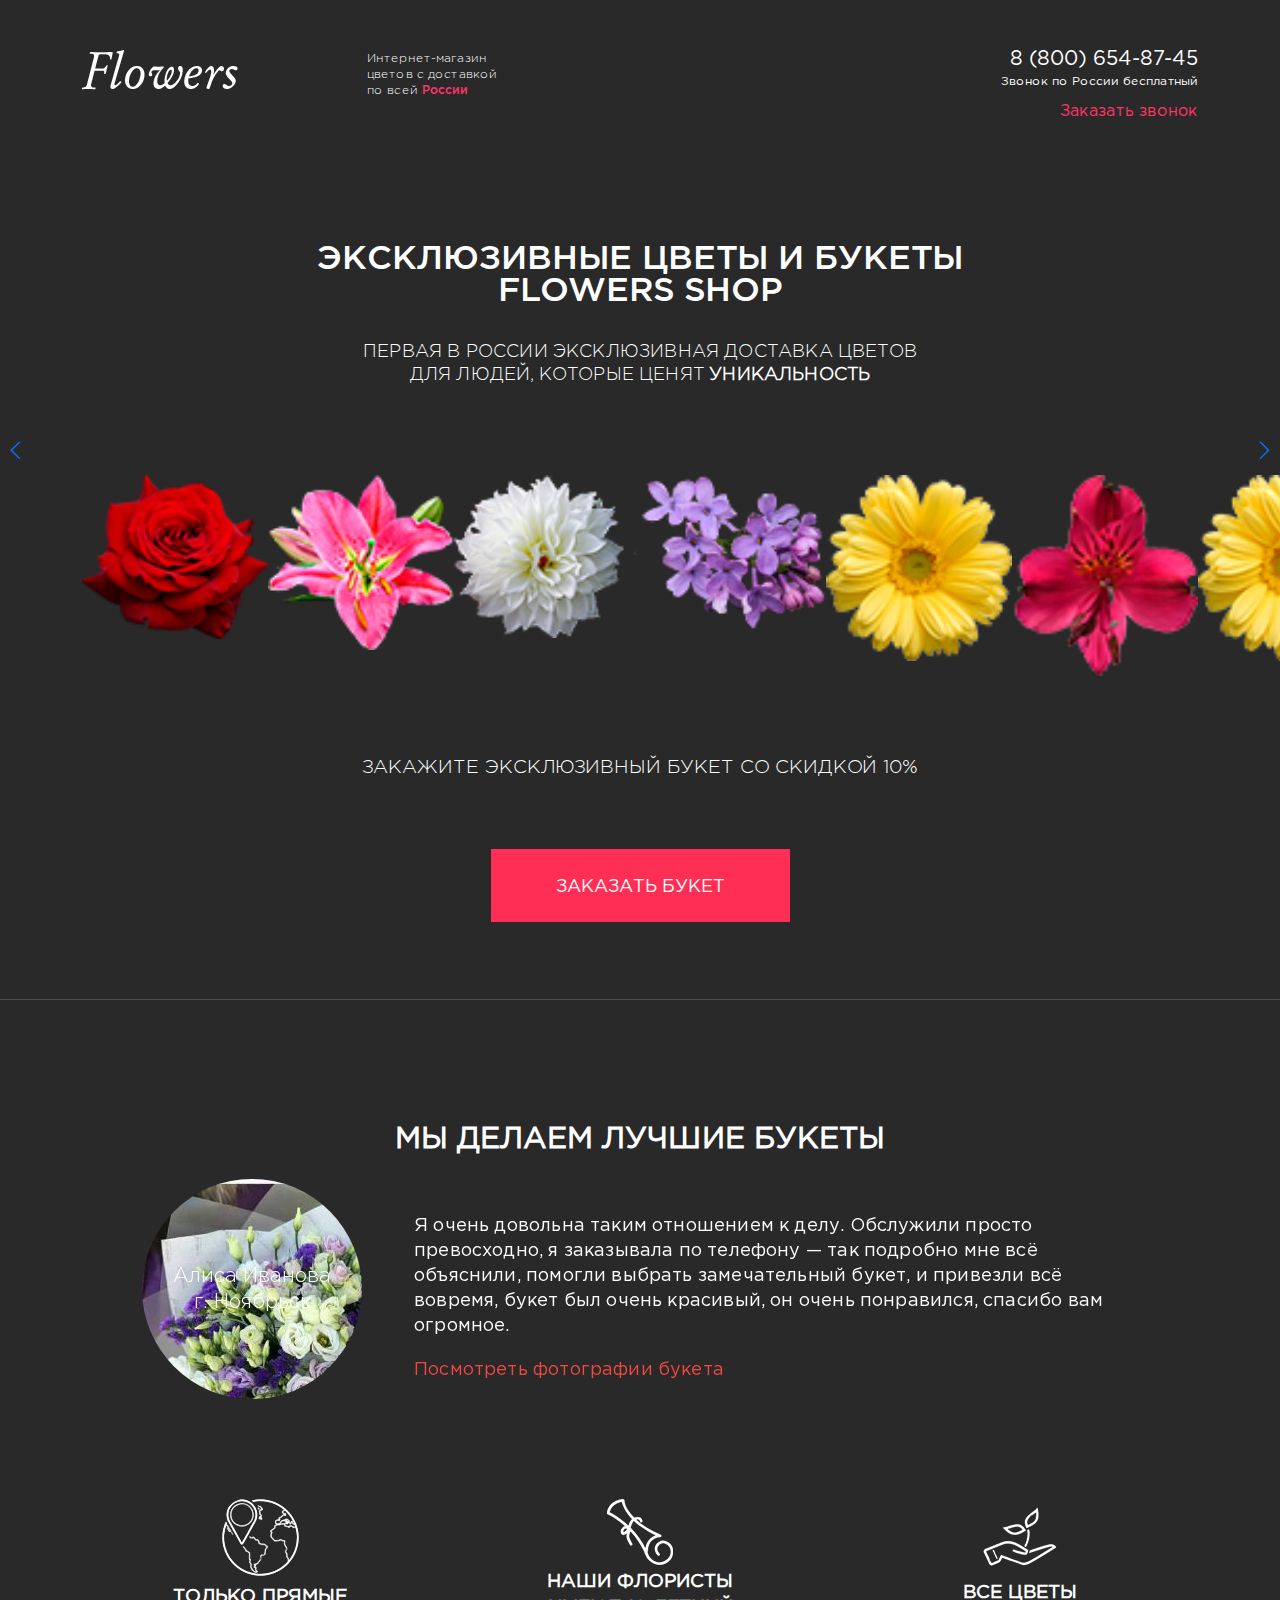
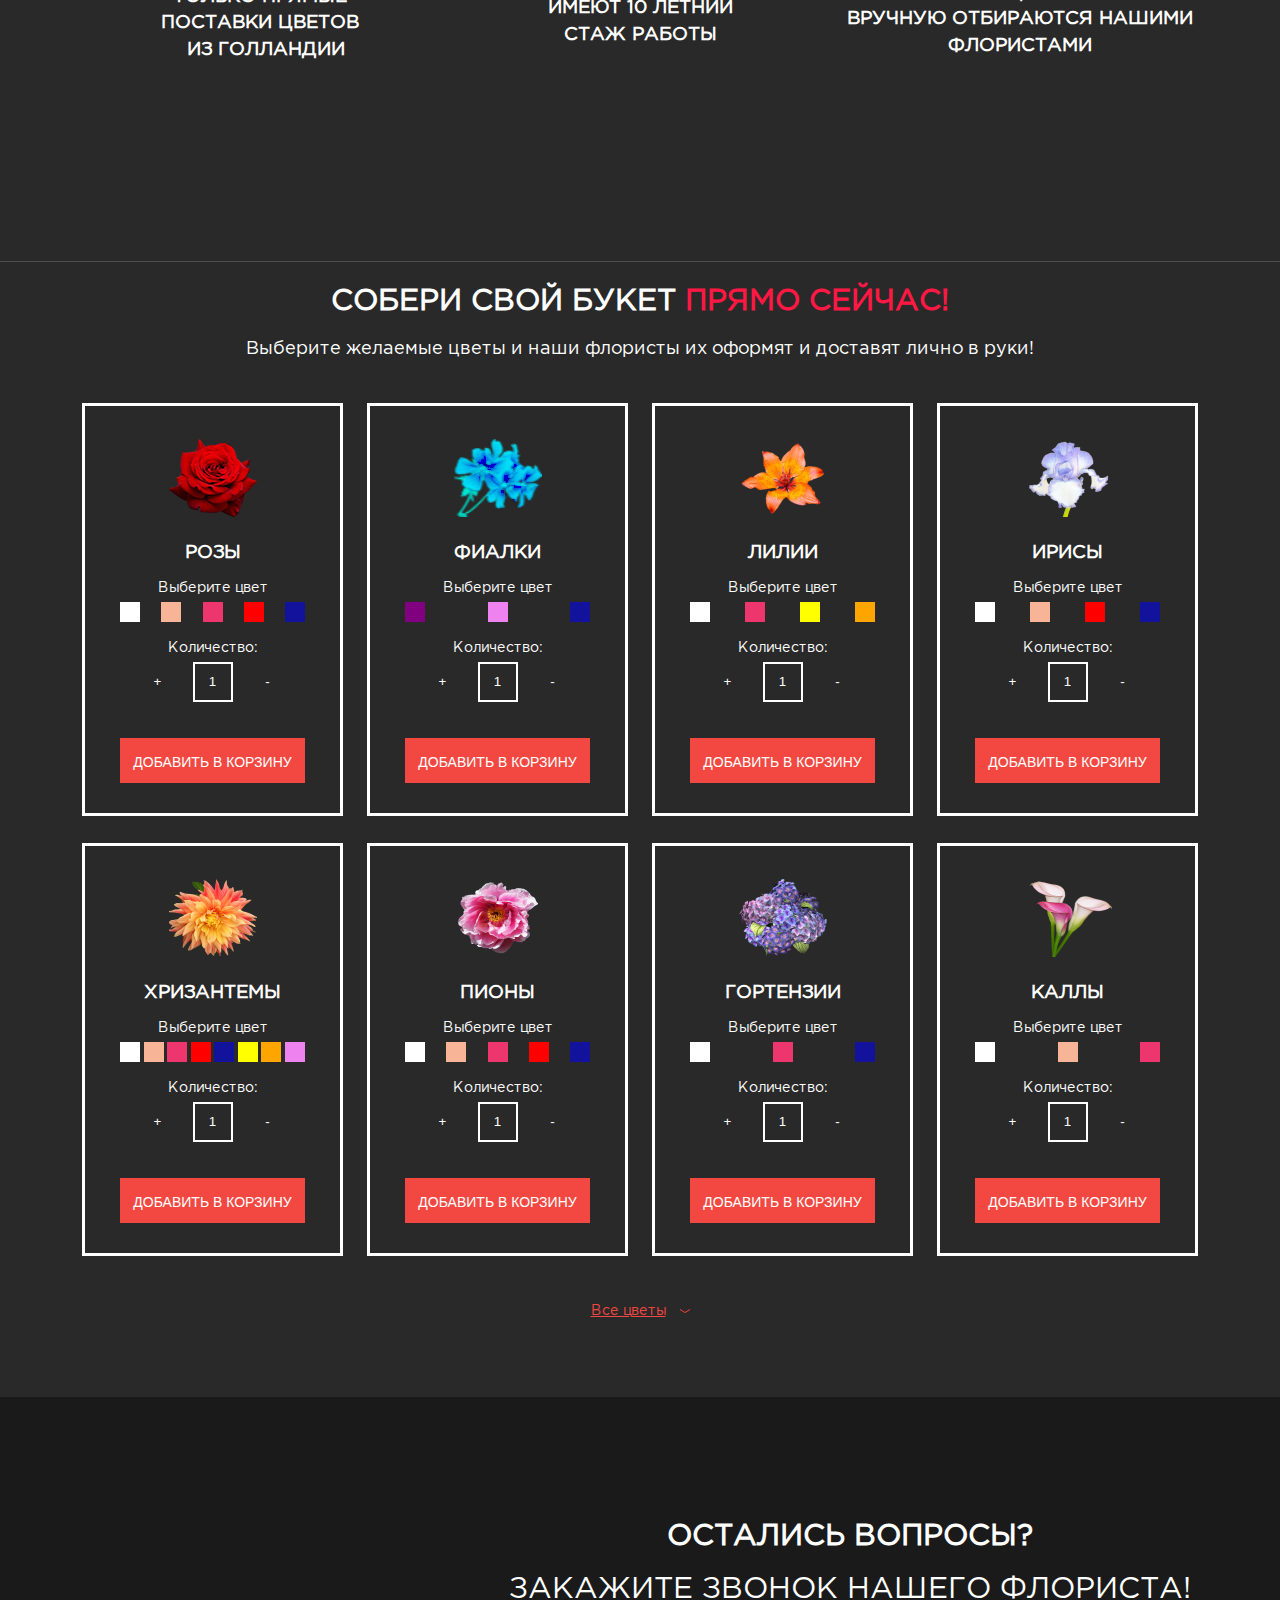
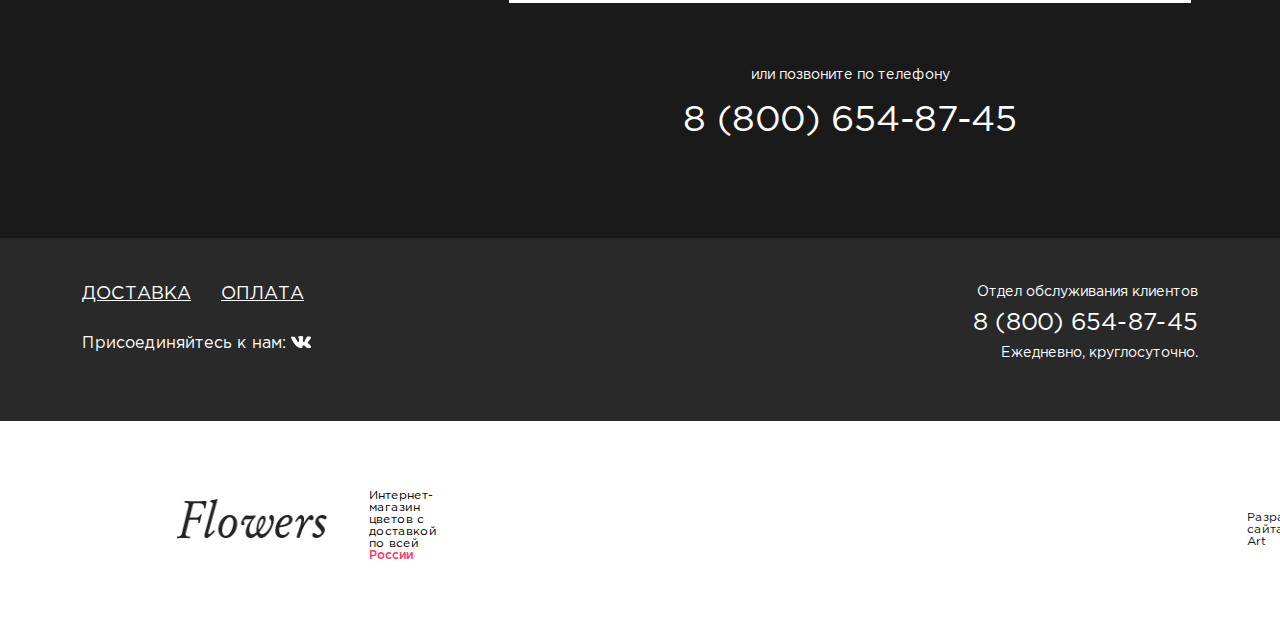
<file: index.html>
<!DOCTYPE html>
<html lang="ru">

<head>
  <meta charset="UTF-8">
  <meta name="viewport" content="width=device-width, initial-scale=1.0">
  <title>Flowers - интернет магазин цветов</title>



  <link rel="stylesheet" href="css/bootstrap-grid.min.css">
  <link rel="stylesheet" href="https://unpkg.com/swiper/swiper-bundle.min.css" />
  <link rel="stylesheet" href="css/style.css">
</head>

<body>

  <div class="wrapper">

    <header id="header" class="header lock padding">
      <div class="container">
        <div class="row">
          <div class="col-lg-3 col-md-3 mb-3 mb-md-0">
            <a href="/">
              <img src="img/лого.png" alt="Логотип - Flowers" class="logo-img">
            </a>
          </div>
          <!-- /.row col-lg-3 -->
          <div class="col-lg-6 col-md-4 mb-3 mb-md-0">
            <span class="description"> Интернет-магазин <br> цветов с доставкой <br> по всей
              <span class="text-color-red">России
              </span>
            </span>
            <!-- /.description -->
          </div>
          <!-- /.col-lg-6 col-md-4 mb-3 mb-md-0 -->
          <div class="col-lg-3 col-md-5 header-contacts">
            <a href="tel: +78006548745" class="header-phone">
              8 (800) 654-87-45 </a>
            <span class="header-info">Звонок по России бесплатный </span>
            <a href="#popup" class="callback popup-link">Заказать звонок</a>

            <!-- /.col-6 -->
          </div>

        </div>
        <!-- /.container -->
    </header>

  </div>


  <section class="hero">
    <div class="container">
      <h1 class="hero-title">Эксклюзивные цветы и букеты <br> flowers Shop</h1>
      <p class="hero-description">первая в россии эксклюзивная доставка цветов <br>
        для людей, которые ценят <b>уникальность</b> </p>

      <!-- Слайдер с цветами -->
      <div class="swiper-container flowers-slider">
        <!-- Обертка слайдов -->
        <div class="swiper-wrapper">
          <!-- Слайды -->
          <div class="swiper-slide"><img src="img/flowers/F1.png" alt="" class="swiper-slide"></div>
          <div class="swiper-slide"><img src="img/flowers/F2.png" alt="" class="swiper-slide"></div>
          <div class="swiper-slide"><img src="img/flowers/F3.png" alt="" class="swiper-slide"></div>
          <div class="swiper-slide"><img src="img/flowers/F4.png" alt="" class="swiper-slide"></div>
          <div class="swiper-slide"><img src="img/flowers/F5.png" alt="" class="swiper-slide"></div>
          <div class="swiper-slide"><img src="img/flowers/F6.png" alt="" class="swiper-slide"></div>
          <div class="swiper-slide"><img src="img/flowers/F5.png" alt="" class="swiper-slide"></div>
        </div>
        <!-- Стрелки слайдера -->
        <div class="swiper-button-prev"></div>
        <div class="swiper-button-next"></div>
      </div>
      <!-- ./swiper-container -->

      <span class="hero-cta">Закажите эксклюзивный букет со скидкой 10%</span>

      <a href="#" class="btn">Заказать букет</a>
    </div>
    <!-- .container -->

  </section>

  <section class="reviews">
    <div class="container">
      <h2 class="section-title">Мы делаем лучшие букеты</h2>

      <!-- Слайдер с отзывами -->
      <div class="swiper-container reviews-slider">
        <!-- Обертка слайдов -->
        <div class="swiper-wrapper">
          <!-- Слайды -->
          <div class="swiper-slide review-slide d-flex flex-column flex-md-row align-items-center">
            <div class="review-img d-flex align-items-center justify-content-center flex-column review-img-1">
              <span class="review-name">Алиса Иванова</span>
              <span class="review-city">г. Ноябрьск</span>
            </div>
            <div class="review-text">
              <p class="review">Я очень довольна таким отношением к делу. Обслужили просто превосходно, я заказывала по
                телефону — так подробно мне всё
                объяснили, помогли выбрать замечательный букет, и привезли всё вовремя, букет был очень красивый, он
                очень
                понравился,
                спасибо вам огромное.</p>
              <a href="#" class="review-link">Посмотреть фотографии букета</a>
            </div>
          </div>
        </div>

        <!-- Стрелки слайдера -->
        <div class="swiper-button-prev"></div>
        <div class="swiper-button-next"></div>

      </div>
      <!--.swiper-container -->
    </div>
    <!--.container -->
  </section>

  <section class="advantages">
    <div class="container">
      <div class="row">
        <div class="col-md-4 mb-5 mb-md-0">
          <div class="advantages-wrapper">
            <img src="img/1.png" alt="Только прямые поставки цветов из Голландии" class="advantages-image">
            <h3 class="advantages-tittle">Только прямые <br> поставки цветов <br>&nbsp; из Голландии</h3>
          </div>
        </div>
        <div class="col-md-4 mb-5 mb-md-0">
          <div class="advantages-wrapper">
            <img src="img/2.png" alt="Наши флористы имеют 10 летний стаж работы" class="advantages-image">
            <h3 class="advantages-tittle">Наши флористы <br> имеют 10 летний <br> стаж работы</h3>
          </div>
        </div>
        <div class="col-md-4 mb-5 mb-md-0">
          <div class="avantages-wrapper">
            <img src="img/3.png" alt="Все цветы  вручную отбираются нашими флористами" class="advantages-image">
            <h3 class="advantages-tittle">Все цветы <br> вручную отбираются нашими флористами</h3>
          </div>
        </div>
      </div>
    </div>

    </div>
  </section>

  <sectuion class="goods">
    <div class="container">
      <h2 class="section-title">Собери свой букет <span class="text-red">прямо сейчас!</span></h2>
      <p class="section-description">Выберите желаемые цветы и наши флористы их оформят и доставят лично в руки!</p>

      <div class="row">

        <div class="col-lg-3 col-md-6">
          <div class="card">
            <img src="img/flowers/F1.png" alt="Цветок" class="card-image">
            <h3 class="card-title">Розы</h3>
            <!-- /.card-title -->
            <span class="card-lable">Выберите цвет</span>



            <div class="colors d-flex align-items-center justify-content-between">

              <lable class="color-lable white" for="white"></lable>
              <input class="color-input" type="radio" name="color" id="white" value="white">

              <lable class="color-lable biege" for="biege"></lable>
              <input class="color-input" type="radio" name="color" id="biege" value="biege">

              <lable class="color-lable pink" for="pink"></lable>
              <input class="color-input" type="radio" name="color" id="pink" value="pink">

              <lable class="color-lable red" for="red"></lable>
              <input class="color-input" type="radio" name="color" id="red" value="red">

              <lable class="color-lable blue" for="blue"></lable>
              <input class="color-input" type="radio" name="color" id="blue" value="blue">

            </div>
            <!-- /.colors -->

            <span class="card-lable">Количество:</span>

            <div class="counter-group d-flex justify-content-center align-items-center">
              <button class="counter-btn">+</button>
              <input type="text" class="counter-input" value="1">
              <button class="counter-btn">-</button>
            </div>
            <!-- /.counter-group -->

            <button class="btn card-btn">Добавить в корзину</button>

          </div>
          <!-- /.card -->

        </div>
        <!-- /.col-md-3 -->

        <div class="col-lg-3 col-md-6">
          <div class="card">
            <img src="img/goods/G2.png" alt="ФИАЛКИ" class="card-image">
            <h3 class="card-title">Фиалки</h3>
            <!-- /.card-title -->
            <span class="card-lable">Выберите цвет</span>



            <div class="colors d-flex align-items-center justify-content-between">

              <lable class="color-lable purple" for="purple"></lable>
              <input class="color-input" type="radio" name="color" id="purple" value="purple">

              <lable class="color-lable violet" for="violet"></lable>
              <input class="color-input" type="radio" name="color" id="violet" value="violet">

              <lable class="color-lable blue" for="blue"></lable>
              <input class="color-input" type="radio" name="color" id="blue" value="blue">

            </div>
            <!-- /.colors -->

            <span class="card-lable">Количество:</span>

            <div class="counter-group d-flex justify-content-center align-items-center">
              <button class="counter-btn">+</button>
              <input type="text" class="counter-input" value="1">
              <button class="counter-btn">-</button>
            </div>
            <!-- /.counter-group -->

            <button class="btn card-btn">Добавить в корзину</button>

          </div>
          <!-- /.card -->

        </div>
        <!-- /.col-md-3 -->
        <div class="col-lg-3 col-md-6">
          <div class="card">
            <img src="img/goods/G1.png" alt="ЛИЛИИ" class="card-image">
            <h3 class="card-title">Лилии</h3>
            <!-- /.card-title -->
            <span class="card-lable">Выберите цвет</span>



            <div class="colors d-flex align-items-center justify-content-between">

              <lable class="color-lable white" for="white"></lable>
              <input class="color-input" type="radio" name="color" id="white" value="white">

              <lable class="color-lable pink" for="pink"></lable>
              <input class="color-input" type="radio" name="color" id="pink" value="pink">

              <lable class="color-lable yellow" for="yellow"></lable>
              <input class="color-input" type="radio" name="color" id="yellow" value="yellow">

              <lable class="color-lable orange" for="orange"></lable>
              <input class="color-input" type="radio" name="color" id="orange" value="orange">

            </div>
            <!-- /.colors -->

            <span class="card-lable">Количество:</span>

            <div class="counter-group d-flex justify-content-center align-items-center">
              <button class="counter-btn">+</button>
              <input type="text" class="counter-input" value="1">
              <button class="counter-btn">-</button>
            </div>
            <!-- /.counter-group -->

            <button class="btn card-btn">Добавить в корзину</button>

          </div>
          <!-- /.card -->

        </div>
        <!-- /.col-md-3 -->
        <div class="col-lg-3 col-md-6">
          <div class="card">
            <img src="img/goods/G3.png" alt="ИРИСЫ" class="card-image">
            <h3 class="card-title">Ирисы</h3>
            <!-- /.card-title -->
            <span class="card-lable">Выберите цвет</span>



            <div class="colors d-flex align-items-center justify-content-between">

              <lable class="color-lable white" for="szosowy"></lable>
              <input class="color-input" type="radio" name="color" id="szosowy" value="szosowy">

              <lable class="color-lable biege" for="biege"></lable>
              <input class="color-input" type="radio" name="color" id="biege" value="biege">

              <lable class="color-lable red" for="red"></lable>
              <input class="color-input" type="radio" name="color" id="red" value="red">

              <lable class="color-lable blue" for="blue"></lable>
              <input class="color-input" type="radio" name="color" id="blue" value="blue">

            </div>
            <!-- /.colors -->

            <span class="card-lable">Количество:</span>

            <div class="counter-group d-flex justify-content-center align-items-center">
              <button class="counter-btn">+</button>
              <input type="text" class="counter-input" value="1">
              <button class="counter-btn">-</button>
            </div>
            <!-- /.counter-group -->

            <button class="btn card-btn">Добавить в корзину</button>

          </div>
          <!-- /.card -->

        </div>
        <!-- /.col-md-3 -->
        <div class="col-lg-3 col-md-6">
          <div class="card">
            <img src="img/goods/G4.png" alt="ХРИЗАНТЕМЫ" class="card-image">
            <h3 class="card-title">Хризантемы</h3>
            <!-- /.card-title -->
            <span class="card-lable">Выберите цвет</span>



            <div class="colors d-flex align-items-center justify-content-between">

              <lable class="color-lable white" for="white"></lable>
              <input class="color-input" type="radio" name="color" id="white" value="white">

              <lable class="color-lable biege" for="biege"></lable>
              <input class="color-input" type="radio" name="color" id="biege" value="biege">

              <lable class="color-lable pink" for="pink"></lable>
              <input class="color-input" type="radio" name="color" id="pink" value="pink">

              <lable class="color-lable red" for="red"></lable>
              <input class="color-input" type="radio" name="color" id="red" value="red">

              <lable class="color-lable blue" for="blue"></lable>
              <input class="color-input" type="radio" name="color" id="blue" value="blue">

              <lable class="color-lable yellow" for="yellow"></lable>
              <input class="color-input" type="radio" name="color" id="yellow" value="yellow">

              <lable class="color-lable orange" for="orange"></lable>
              <input class="color-input" type="radio" name="color" id="orange" value="orange">

              <lable class="color-lable violet" for="violet"></lable>
              <input class="color-input" type="radio" name="color" id="violet" value="violet">

            </div>
            <!-- /.colors -->

            <span class="card-lable">Количество:</span>

            <div class="counter-group d-flex justify-content-center align-items-center">
              <button class="counter-btn">+</button>
              <input type="text" class="counter-input" value="1">
              <button class="counter-btn">-</button>
            </div>
            <!-- /.counter-group -->

            <button class="btn card-btn">Добавить в корзину</button>

          </div>
          <!-- /.card -->

        </div>
        <!-- /.col-md-3 -->
        <div class="col-lg-3 col-md-6">
          <div class="card">
            <img src="img/goods/G5.png" alt="ПИОНЫ" class="card-image">
            <h3 class="card-title">Пионы</h3>
            <!-- /.card-title -->
            <span class="card-lable">Выберите цвет</span>



            <div class="colors d-flex align-items-center justify-content-between">

              <lable class="color-lable white" for="white"></lable>
              <input class="color-input" type="radio" name="color" id="white" value="white">

              <lable class="color-lable biege" for="biege"></lable>
              <input class="color-input" type="radio" name="color" id="biege" value="biege">

              <lable class="color-lable pink" for="pink"></lable>
              <input class="color-input" type="radio" name="color" id="pink" value="pink">

              <lable class="color-lable red" for="red"></lable>
              <input class="color-input" type="radio" name="color" id="red" value="red">

              <lable class="color-lable blue" for="blue"></lable>
              <input class="color-input" type="radio" name="color" id="blue" value="blue">

            </div>
            <!-- /.colors -->

            <span class="card-lable">Количество:</span>

            <div class="counter-group d-flex justify-content-center align-items-center">
              <button class="counter-btn">+</button>
              <input type="text" class="counter-input" value="1">
              <button class="counter-btn">-</button>
            </div>
            <!-- /.counter-group -->

            <button class="btn card-btn">Добавить в корзину</button>

          </div>
          <!-- /.card -->

        </div>
        <!-- /.col-md-3 -->
        <div class="col-lg-3 col-md-6">
          <div class="card">
            <img src="img/goods/G6.png" alt="ГОРТЕНЗИИ" class="card-image">
            <h3 class="card-title">Гортензии</h3>
            <!-- /.card-title -->
            <span class="card-lable">Выберите цвет</span>



            <div class="colors d-flex align-items-center justify-content-between">

              <lable class="color-lable white" for="white"></lable>
              <input class="color-input" type="radio" name="color" id="white" value="white">

              <lable class="color-lable pink" for="pink"></lable>
              <input class="color-input" type="radio" name="color" id="pink" value="pink">

              <lable class="color-lable blue" for="blue"></lable>
              <input class="color-input" type="radio" name="color" id="blue" value="blue">

            </div>
            <!-- /.colors -->

            <span class="card-lable">Количество:</span>

            <div class="counter-group d-flex justify-content-center align-items-center">
              <button class="counter-btn">+</button>
              <input type="text" class="counter-input" value="1">
              <button class="counter-btn">-</button>
            </div>
            <!-- /.counter-group -->

            <button class="btn card-btn">Добавить в корзину</button>

          </div>
          <!-- /.card -->

        </div>
        <!-- /.col-md-3 -->
        <div class="col-lg-3 col-md-6">
          <div class="card">
            <img src="img/goods/G7.png" alt="КАЛЛЫ" class="card-image">
            <h3 class="card-title">Каллы</h3>
            <!-- /.card-title -->
            <span class="card-lable">Выберите цвет</span>



            <div class="colors d-flex align-items-center justify-content-between">

              <lable class="color-lable white" for="white"></lable>
              <input class="color-input" type="radio" name="color" id="white" value="white">

              <lable class="color-lable biege" for="biege"></lable>
              <input class="color-input" type="radio" name="color" id="biege" value="biege">

              <lable class="color-lable pink" for="pink"></lable>
              <input class="color-input" type="radio" name="color" id="pink" value="pink">

            </div>
            <!-- /.colors -->

            <span class="card-lable">Количество:</span>

            <div class="counter-group d-flex justify-content-center align-items-center">
              <button class="counter-btn">+</button>
              <input type="text" class="counter-input" value="1">
              <button class="counter-btn">-</button>
            </div>
            <!-- /.counter-group -->

            <button class="btn card-btn">Добавить в корзину</button>

          </div>
          <!-- /.card -->

        </div>
        <!-- /.col-lg-3 col-md-6 -->

      </div>
      <!-- /.row -->

      <a href="#" class="more">Все цветы</a>

    </div>
    <!-- /.container -->

  </sectuion>

  <section class="offer">

    <div class="container">

      <h2 class="section-title">Остались вопросы?</h2>
      <a href="" class="offer-link">Закажите звонок нашего флориста!</a>
      <span class="offer-lable">или позвоните по телефону</span>
      <a href="tel:+78006548745" class="offer-phone">8 (800) 654-87-45</a>

    </div>
    <!-- /.container -->

  </section>

  <footer class="footer">

    <div class="container">

      <div class="row py-5">

        <div class="col-md-6 mb-5 mb-md-0">
          <nav>
            <ul class="footer-menu d-flex">

              <li class="footer-menu-item">
                <a href="#" class="footer-menu-link">Доставка</a>
              </li>
              <li class="footer-menu-item">
                <a href="#" class="footer-menu-link">Оплата</a>
              </li>

            </ul>
          </nav>

          <div class="social-lable">
            Присоединяйтесь к нам: <a href="https://vk.com/" class="social-link">
              <img src="img/link.png" alt="VK">
            </a>
          </div>
        </div>
        <div class="col-md-6 footer-info">

          <span class="footer-lable">Отдел обслуживания клиентов</span>
          <a href="tel:+78006548745" class="footer-phone">8 (800) 654-87-45</a>
          <span class="footer-lable">Ежедневно, круглосуточно.</span>

        </div>

        <div class="footer-next d-flex">
          <div class="footer-desc">

            <img src="img/footer-logo.png" alt=" Логотип - Flowers" class="footer-logo">
            <span class="footer-description"> Интернет-магазин <br> цветов с доставкой <br> по всей
              <span class="text-color-red">России
              </span>
            </span>
            <span class="footer-znak">Разработка сайта: SMV Art</span>
          </div>


        </div>

  </footer>
  <!-- /.footer -->

  <!-- Всплывающие окна -->
  <div id="popup" class="popup">

    <!-- <a href="#header" class="popup-area"></a> -->

    <div class="popup-body">
      <div class="popup-content">
        <a href="#header" class="popup-close">x</a>
        <div class="popup-title">Заполните форму</div>
        <div class="popup-text">
          <label for="text">Ваше имя:</label>
          <input name="id" class="name" id="text" maxlength="20" placeholder="Введите имя" required>
          <label for="tel">Телефон:</label>
          <input class="tel" id="tel" type="tel" placeholder="+7(___)-___-__-__" maxlength="12"
            value="+7(___)-___-__-__">
          <label for="комментарий"><textarea class="popup-coment" name="комментарий" cols="40" rows="6"
              placeholder="Введите ваши пожелания "></textarea></label>
          <!-- <button class="send">Заказать завонок</button> -->

          <form action="https://tigsm.github.io/Shop-site/">
            <!-- <input name="message" placeholder="Message" required> -->
            <button type="submit" class="send">Заказать завонок</button>
            <!-- <input class="send" type="button" value="Заказать завонок" onclick="buttonClick (this)"> -->
          </form>
        </div>
      </div>

    </div>


  </div>
  <!-- Всплывающие окна -->

  <script src="https://ajax.googleapis.com/ajax/libs/jquery/1.12.4/jquery.min.js"></script>
  <script src="https://unpkg.com/swiper/swiper-bundle.min.js"></script>
  <script src="js/popup.js"></script>
  <script src="js/main.js"></script>





</body>

</html>



<form action="#" method="post">
  <input class="send" type="button" value="Заказать завонок" onclick="buttonClick (this)">
</form>
</file>
<file: css/style.css>
@font-face {
  font-family: 'Gotham Pro Light';
  src: url('../fonts/GothamPro-Light.woff') format('woff');
  font-weight: normal;
  font-style: normal;
}
@font-face {
  font-family: 'Gotham Pro Medium';
  src: url('../fonts/GothamPro-Medium.woff') format('woff');
  font-weight: normal;
  font-style: normal;
}
@font-face {
  font-family: 'Gotham Pro';
  src: url('../fonts/GothamPro.woff') format('woff');
  font-weight: normal;
  font-style: normal;
}
*, *:after, *:before {
  box-sizing: border-box;
}

body{
  max-width: 1700px;
  max-height: 3350px;
  background-color: #292929;
  color: #fff;
  font-family: 'Gotham Pro';
  margin: 0;
}

header{
  padding-top: 50px;
}

.text-color-red{
  color: #ff3469;
  font-family: "Gotham Pro Medium";
}
.description{
  font-family: "Gotham Pro Light";
  letter-spacing: 0.12px;
  font-size: 12px;
}
.header-phone{
  color: #fff;
  font-weight: 500;
  font-size: 20px;
  text-align: right;
  text-decoration: none;
  display: block;
}
.header-info{
  font-size: 12px;
  font-weight: 400;
  margin-top: 7px;
  text-align: right;
  display: block;
}
.callback{
  color: #ff3469;
  text-align: right;
  letter-spacing: 0.16px;
  display: block;
  text-decoration: none;
  margin-top: 16px;
  font-size: 16px;
}

.hero{
  padding-top: 100px;
  padding-bottom: 77px;
  text-align: center;
  border-bottom: 1px solid #4c4c4c;
}
.hero-title{
  font-size: 34px;
  margin-bottom: 34px;
  text-transform: uppercase;
  font-weight: 500;
  font-family: "Gotham Pro Medium";
}
.hero-description{
  font-size: 18px;
  font-family: "Gotham Pro Light";
  text-transform: uppercase;
  letter-spacing: 0.18px;
  line-height: 1.3;
  
}
.hero-cta{
  display: block;
  font-family: "Gotham Pro Light";
  font-size: 19px;
  text-transform: uppercase;
  margin-top: 83px;
  margin-bottom: 36px;
}
.flowers-slider {
  width: 100%;
  margin-bottom: 83px;
  margin-top: 87px;
}
.btn{
  display: inline-block;
  font-size: 18px;
  text-transform: uppercase;
  text-decoration: none;
  color:#fff;
  padding-top: 30px;
  padding-bottom: 26px;
  padding-left: 65px;
  padding-right: 65px;
  margin-top: 36px;
  background-color: #ff2e55;
  border: none;
}

.reviews{
  padding-top: 100px;
  padding-bottom: 50px;
}

.review-slide{
  padding-left: 60px;
  padding-right: 60px;
}
.review-img{
  width: 220px;
  height: 220px;
  flex-shrink: 0;
  border-radius: 50%;
  overflow: hidden;
  font-size: 20px;
  font-family: "Gotham Pro Light";
  position: relative;
  margin-right: 52px;
}
.review-img:before{
  content: '';
  width: 100%;
  height: 100%;
  background-color: rgba(0, 0, 0, 0, 5);
  position: absolute ;
}
.review-img > *{
  position: relative;
}
.review-name{
  margin-bottom: 7px;
}
.review-img-1{
  background: #000000 url('../img/reviews/reviews-img-1.jpg');
}
.review-text{
  font-size: 18px;
  letter-spacing: 0.18px;
  line-height: 1.4;
}
.review-link{
  color: #f24841;
  text-decoration: none;
  font-size: 18px;
}
.section-title{
  font-size: 30px;
  text-transform: uppercase;
  text-align: center;
  
}

.advantages{
  text-align: center;
  padding-bottom: 100px;
  padding-top: 50px;
  border-bottom: 1px solid #4c4c4c;
}
.advantages-wrapper{
  min-height: 82px;
  margin-bottom: 30px;
}
.advantages-tittle{
  font-style: 20px;
  text-transform: uppercase;
  line-height: 1.4;
  min-width: 270px;
  margin: auto;
  margin-bottom: 98px;
}

.goods{
  padding-top: 100px;
  padding-bottom: 100px;
}
.section-description{
  font-size: 18px;
  text-align: center;
}
.text-red{
  color: #ff1844;
}
.card{
  margin-top: 27px;
  text-align: center;
  border: 3px solid #ffffff;
  padding: 33px 35px 30px 35px;
}
.card-title{
  margin-top: 23px;
  margin-bottom: 20px;
  text-transform: uppercase;
}
.card-lable{
  font-size: 14px;
  display: block;
  margin-bottom: 7px;
  margin-top: 20px;
}
.card-btn{
  width: 100%;
  background-color: #f24841;
  font-size: 14px;
  text-align: center;
  padding-top: 16px;
  padding-bottom: 13px;
  padding-left: 10px;padding-right: 10px;
}
.color-lable{
  width: 20px;
  height: 20px;
  cursor: pointer;
}
.color-input{
  opacity: 0;
  visibility: hidden;
  position: absolute;
  z-index: -9;
}
.color-lable.white{
  background-color: #fff;
}
.color-lable.biege {
  background-color: #f7b496;
}
.color-lable.pink {
  background-color: #ed366e;
}
.color-lable.red {
  background-color: #ff0000;
}
.color-lable.blue {
  background-color: #12129d;
}
.color-lable.purple{
  background-color: purple;
}
.color-lable.violet {
  background-color:violet;
}
.color-lable.yellow{
  background-color: yellow;
}
.color-lable.orange{
  background-color: orange;
}
.color-lable.szosowy{
  background-color: #df7474;
}
.counter-input{
  width: 40px;
  height: 40px;
  text-align: center;
  border: 2px solid #ffffff;
  color:#fff;
  background-color: #292929;
  margin-left: 15px;
  margin-right: 15px;
}
.counter-btn{
  width: 40px;
  height: 40px;
  text-align: center;
  cursor: pointer;
  background-color: #292929;
  color: #ffffff;
  border:none;
}
.more{
  font-size: 14px;
  color: #f24841;
  text-align: center;
  display: block;
  margin-top: 39px;
  padding: 10px;
  margin-bottom: 69px;
}
.more:after{
  content: '';
  display: inline-block;
  width: 10px;
  height: 4px;
  background: url('../img/cursor.svg') no-repeat center;
  margin-left: 14px;
  vertical-align: middle;
}


.offer{
  width: 1700px;
  padding-top: 100px;
  padding-bottom: 100px;
  background-color: #1a1a1a;
  text-align: center;
}
.offer-link{
  text-transform: uppercase;
  color: #ffffff;
  display: block;
  font-size: 30px;
  margin-bottom: 65px;
}
.offer-lable{
  color: #ffffff;
  display: block;
  font-size: 14px;
  margin-bottom: 22px;
}
.offer-phone{
  font-size: 36px;
  color: #ffffff;
  margin-bottom: 84px;
  text-decoration: none;
}


.ffooter.container {
  margin-left: 0;
}

.footer-menu {
  margin: 0;
  padding: 0;
  list-style: none;
  margin-bottom: 33px;
}

.footer-menu-link {
  color: #ffffff;
  text-transform: uppercase;
  font-size: 18px;
}

.footer-menu-item {
  margin-right: 30px;
}

.social {
  font-size: 16px;
}

.footer-lable {
  display: block;
  font-size: 14px;
  margin-bottom: 12px;
}

.footer-info {
  text-align: right;
}

.footer-phone {
  text-decoration: none;
  color: #fff;
  font-size: 24px;
  display: block;
  margin-bottom: 12px;
}

.footer-desc{
  margin-top: 15px;
  display: flex;
  font-size: 12px;
  text-align: left;
  align-items: center;
}

.footer-logo {
  margin-left: 165px;
  width: 150px;
  height: 40px;
  
}

.footer-next {
  
  width: 1700px;
  padding-bottom: 50px;
  text-align: center;
  color: #000000;
  background-color: #fff;
  max-width: 100%;
  position: absolute;
  left: 0;
  margin-top: 135px;
  height: 200px;
  justify-content: space-between;
  padding-top: 30px;

}

.footer-description {
  margin-top: 15px;
  display: block;
  font-size: 12px;
  margin-left: 42px;
  text-align: left;
}

.footer-znak {
  font-size: 12px;
  margin-top: 23px;
  margin-left: 810px;
  color: #101010;
  display: block;
}

:root {
  --swiper-navigation-size: 18px;
}

@media(max-width: 768px) {
  .header {
    text-align: center;
  }

  .header-contacts {
    text-align: center;
  }

  .hero {
    padding-top: 50px;
  }

  .hero-title {
    font-size: 24px;
    margin-bottom: 20px;
    line-height: 1.4;
  }

  .hero-description {
    font-size: 16px;
  }

  .colors {
    max-width: 200px;
    margin: auto;
  }

  .card-lable {
    margin: 20px auto;
    display: block;
  }

  .footer-info {
    text-align-last: left;
  }
}

@media(max-width:576px) {
  .footer-info {
    text-align-last: left;
  }

  .offer {
    text-align-last: left;
  }
}

.popup {
  font-family: "Gotham Pro Light";
  width: 100%;
  height: 100%;
  top: 0;
  left: 0;
  visibility: hidden;
  overflow-y: auto;
  overflow-x: hidden;
  transition: all 0.8s ease 0s;
  /* z-index: 2; */
} 

.popup.open {

  opacity: 1;
  visibility: visible;
}

.popup.open .popup-content {
  opacity: 1;
  transform: perspective(600px) translate(0px, -0%) rotateX(0deg);
  transition: all 0.8s ease 0s;
}

/* .popup-area {

  position: absolute;
  height: 100%;
  width: 100%;
  top: 0;
  left: 0;
} */

  .popup-body {

  min-height: 100%;
  display: flex;
  align-items: center;
  justify-content: center;
  
}

.popup-content {
  font-weight: 800;
  background-color: #292929;
  max-width: 800px;
  padding: 20px;
  text-align: center;
  transition: all 0.8s ease 0s;
  position: absolute;
  top: 125px;
  right: 630px;
  transform: perspective(600px) translate(0px, -100%) rotateX(45deg);
  border: #ff2e55 3px solid;
  color:#ff2e55;
}

.popup-close {
  text-decoration: none;
  position: absolute;
  right: 10px;
  top: 10px;
  font-size: 20px;
  color: #ff2e55;
}

.popup-title {

  font-size: 40px;
  font-weight: 900;
  margin-bottom: 10px;
  
}


.popup-coment{
  margin: 10px;
  padding: 0;
  width: 610px;
  display: flex;
}

.send {
  
  font-size: 12px;
  text-transform: uppercase;
  color: #292929;
  padding-top: 13px;
  padding-bottom: 13px;
  padding-left: 80px;
  padding-right: 80px;
  margin-top: 13px;
  background-color: #ff2e55;
  border-radius: 5px;
  border-color: #292929;
  display: block;
  margin-left: 165px;
  /* border: #fff 3px solid; */

}

.tel{
  margin-left: 5px;
  margin-top: 2px;
  margin-bottom: 2px;
}
.name{
  margin-left: 6px;
}

:root {
  --swiper-navigation-size: 18px;
}
</file>
